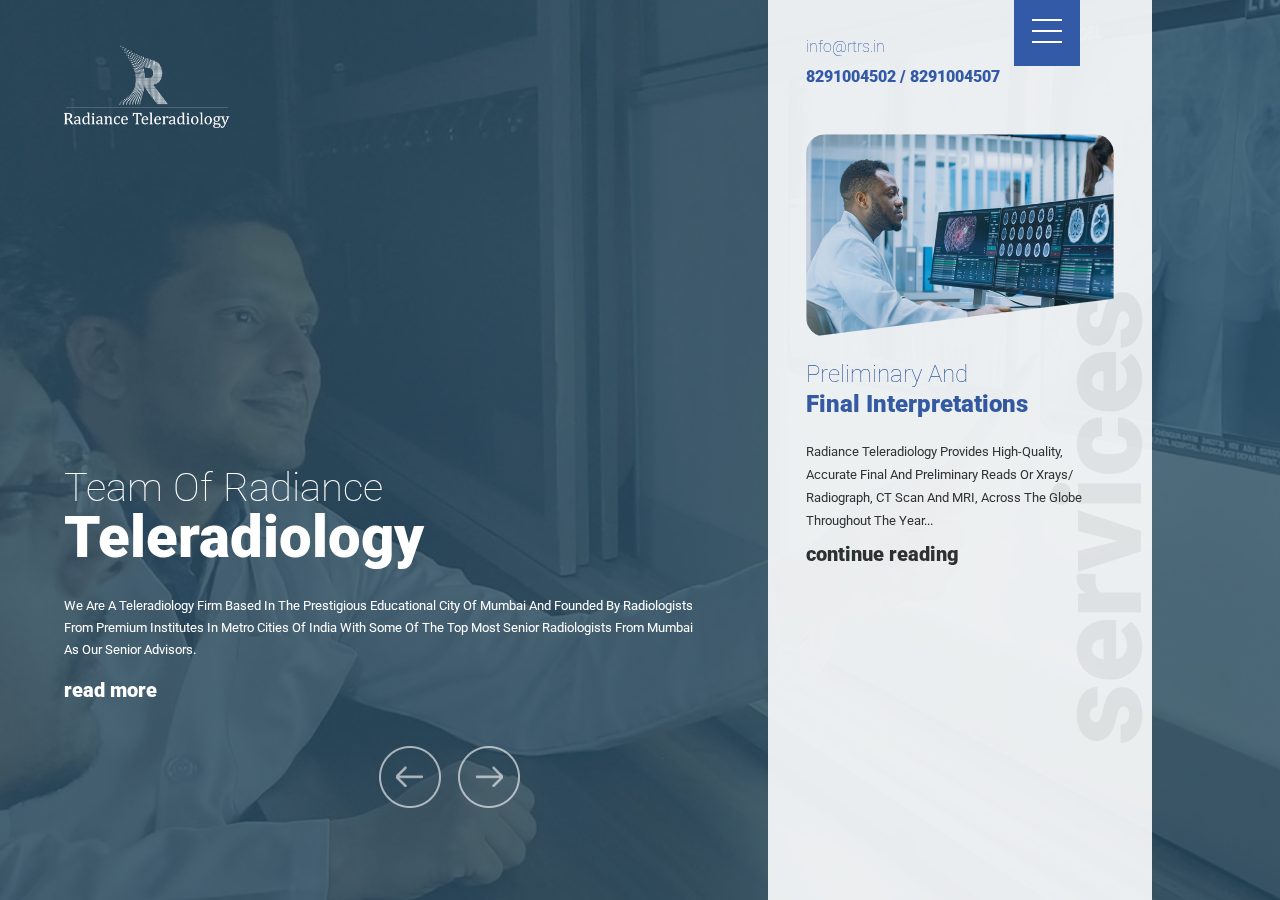
<file: index.html>
﻿<!DOCTYPE html PUBLIC "-//W3C//DTD XHTML 1.0 Transitional//EN" "http://www.w3.org/TR/xhtml1/DTD/xhtml1-transitional.dtd">
<html xmlns="http://www.w3.org/1999/xhtml">
<head>
<meta http-equiv="Content-Type" content="text/html; charset=utf-8" />
<meta name="viewport" content="width=device-width, initial-scale=1.0, maximum-scale=1">
<title>RTRS</title>
<link rel="shortcut icon" type="image/png" href="images/favicon.png" />
<link href="css/RTRS.css" rel="stylesheet" type="text/css" />
<link href="css/animate.css" rel="stylesheet" type="text/css" />
	<link href="https://fonts.googleapis.com/css2?family=Roboto:wght@100;300;400;500;700;900&display=swap" rel="stylesheet">
<link rel="stylesheet" href="fonts/font-awesome/css/font-awesome.min.css">
<link href="css/owl.css" rel="stylesheet" type="text/css" />
</head>

<body>
<div class="slider_full2">
	 <div class="header">
 <div class="menu_area">
 <div class="menu_right_left1">
                          <ul>
                          
							  <li class="wow fadeInDown" data-wow-delay="0.5s"><p2>info@rtrs.in</p2></li>
							   <li class="wow fadeInDown" data-wow-delay="0.6s"><p>8291004502 / 8291004507</p></li>
                          </ul>
                          <div class="clear"></div>
                          </div>
 <button class="js-menu menu" type="button">
 <span class="bar"></span>
 </button>

<nav>
	<ul>
         <div class="menu_inner">
           <div class="menu_inner_left">
           
		 <li><a  href="index.html">
   <div class="menu_inner"><h1 class="active">Home</h1></div></a>
         </li>
         <li><a href="about.html">
         <div class="menu_inner"><h1>About us</h1></div></a>
         </li>
                  <li><a href="service.html">
         <div class="menu_inner"><h1>Services</h1></div></a>
         </li>


         <li><a href="contact.html">
         <div class="menu_inner"><h1>Contact</h1></div></a>
         </li>
		 
           </div>
           
         <div class="clear"></div>
         </div>
    </ul>
</nav>

</div></div>

<div class="slider_main">
 <div class="logo1"><img src="images/logo.png" alt=""/></div>

    <div id="slides">  
    <div class="slides-container">
     
       <div class="content_banner "> 
       <img  src="images/slider1.jpg" class="lg_slider"> 
       <img src="images/slider1.jpg" class="sm_slider">  
       <div class="slider_overLay2"></div> 
           <div class="slider_text">
			   <h2 class="slidetext2 ">Team of Radiance</h2>
           <h1 class="slidetext2 ">Teleradiology</h1>
           <p class="slidetext1">We are a teleradiology firm based in the prestigious educational city of Mumbai and founded by radiologists from premium institutes in metro cities of India with some of the top most senior radiologists from Mumbai as our senior advisors.
           </p>
			   <a href="about.html" class="slidetext1" >read more</a>
          
          </div>
          </div>
          
        <div class="content_banner "> 
        <img src="images/slider2.jpg"  class="lg_slider ">
        <img src="images/slider2.jpg" class="sm_slider">
        <div class="slider_overLay2"></div> 
          <div class="slider_text">
			  <h2 class="slidetext2 ">Best Teleradiology </h2>
           <h1 class="slidetext2 ">Services</h1>
           <p class="slidetext1">We are a teleradiology firm based in the prestigious educational city of Mumbai and founded by radiologists from premium institutes in metro cities of India with some of the top most senior radiologists from Mumbai as our senior advisors.
           </p>
			   <a href="about.html" class="slidetext1" >read more</a>
          
          </div>
      </div>
      
      <div class="content_banner ">
      <img src="images/slider3.jpg" class="lg_slider ">
      <img src="images/slider3.jpg" class="sm_slider">
      <div class="slider_overLay2"></div> 
           <div class="slider_text">
			  <h2 class="slidetext2 ">Best Technical </h2>
           <h1 class="slidetext2 ">Support</h1>
           <p class="slidetext1">We are a teleradiology firm based in the prestigious educational city of Mumbai and founded by radiologists from premium institutes in metro cities of India with some of the top most senior radiologists from Mumbai as our senior advisors.
           </p>
			   <a href="about.html" class="slidetext1" >read more</a>
          
          
          </div>
      </div>
      
    <div class="content_banner "> 
    <img src="images/slider4.jpg" class="lg_slider "> 
    <img src="images/slider4.jpg" class="sm_slider">
    <div class="slider_overLay2"></div> 
             <div class="slider_text">
			   <h2 class="slidetext2 ">Radiance Teleradiology </h2>
           <h1 class="slidetext2 ">Team</h1>
           <p class="slidetext1">We are a teleradiology firm based in the prestigious educational city of Mumbai and founded by radiologists from premium institutes in metro cities of India with some of the top most senior radiologists from Mumbai as our senior advisors.
           </p>
			   <a href="about.html" class="slidetext1" >read more</a>
          
          
          </div>
      </div>
       
   
</div>
   
                             
      <nav class="slides-navigation animatable slideInRight"> 
    <a href="#" class="next"><div class="slid-next"></div></a>
    <a href="#" class="prev"><div class="slid-prev"></div></a>
    </nav>   
</div>
        
      <div class="left_black">
		  <div class="slider_slide_Cntnt"><h1>services</h1></div>
		  <div class="slider_slide_main">
			  <div class="owlCarousel" id="slid2">
                               
   			 <div class="item">
             <div class="slider_slide">
		  <div class="slider_slide_image">
	    <img src="images/gallery1.jpg" alt=""/> </div>
		<h1>Preliminary and </h1>
		<h2>Final Interpretations</h2>
		<p>Radiance Teleradiology provides high-quality, accurate final and preliminary reads or xrays/ radiograph, CT scan and MRI, across the globe throughout the year...</p>
		<a href="service.html">continue reading</a>
	    </div>
				
	    </div>
   			 
   			 <div class="item">
				 <div class="slider_slide">
		  <div class="slider_slide_image">
	    <img src="images/gallery2.jpg" alt=""/> </div>
		<h1>Emergency  </h1>
		<h2>Nighthawk Services</h2>
		<p>We provide flexible timings of both day and night coverage.Reporting timings can be customized as per clients needs.For teleradiology critical cases ...</p>
		<a href="service.html">continue reading</a>
	    </div> 
   			 </div>
   			 
   			 <div class="item">
				 <div class="slider_slide">
		  <div class="slider_slide_image">
	    <img src="images/gallery3.jpg" alt=""/> </div>
		<h1>Subspeciality  </h1>
		<h2>Reporting</h2>
		<p>We have radiologists specialized in all radiological subspecialties to handle challenging cases. Subspecialty reports in the fields of Teleradiology - Cardiology ...</p>
		<a href="service.html">continue reading</a>
	    </div>
   			 </div>
   			 
   		
            
                            
                   </div>
			  
	
			  </div>
	</div>                           
                 
                        
</div>


</div>
<!--HEADER AND BANNER-->

         
<!--FOOTER SECTION-->
<script src="js/main_jQuery.js" type="text/javascript"></script> <!--jQuery--> 
<script src="js/slider.js" type="text/javascript" charset="utf-8"></script> 
<script src="js/owl.js" type="text/javascript" charset="utf-8"></script> 
<script  src="js/menu.js"></script> 
<script><!--main slider-->
    $(function() {
      $('#slides').superslides({
        hashchange: false,
        play: 6000
      });

     // $('#slides').on('mouseenter', function() {
//        $(this).superslides('stop');
//        console.log('Stopped')
//      });
//      $('#slides').on('mouseleave', function() {
//        $(this).superslides('start');
//        console.log('Started')
//      });
    });
  </script> <!--main slider-->
  
<script>

    $('#slid2').owlCarousel({
    loop:true,
    margin:20,
    nav:false,
	autoplay:true,
    responsive:{
        0:{
            items:1,
			  margin:0
        },
		400:{
            items:1
        },
        600:{
            items:1
        },
        1000:{
            items:1
        }
    }
})


</script> 

 

</body>
</html>
</file>
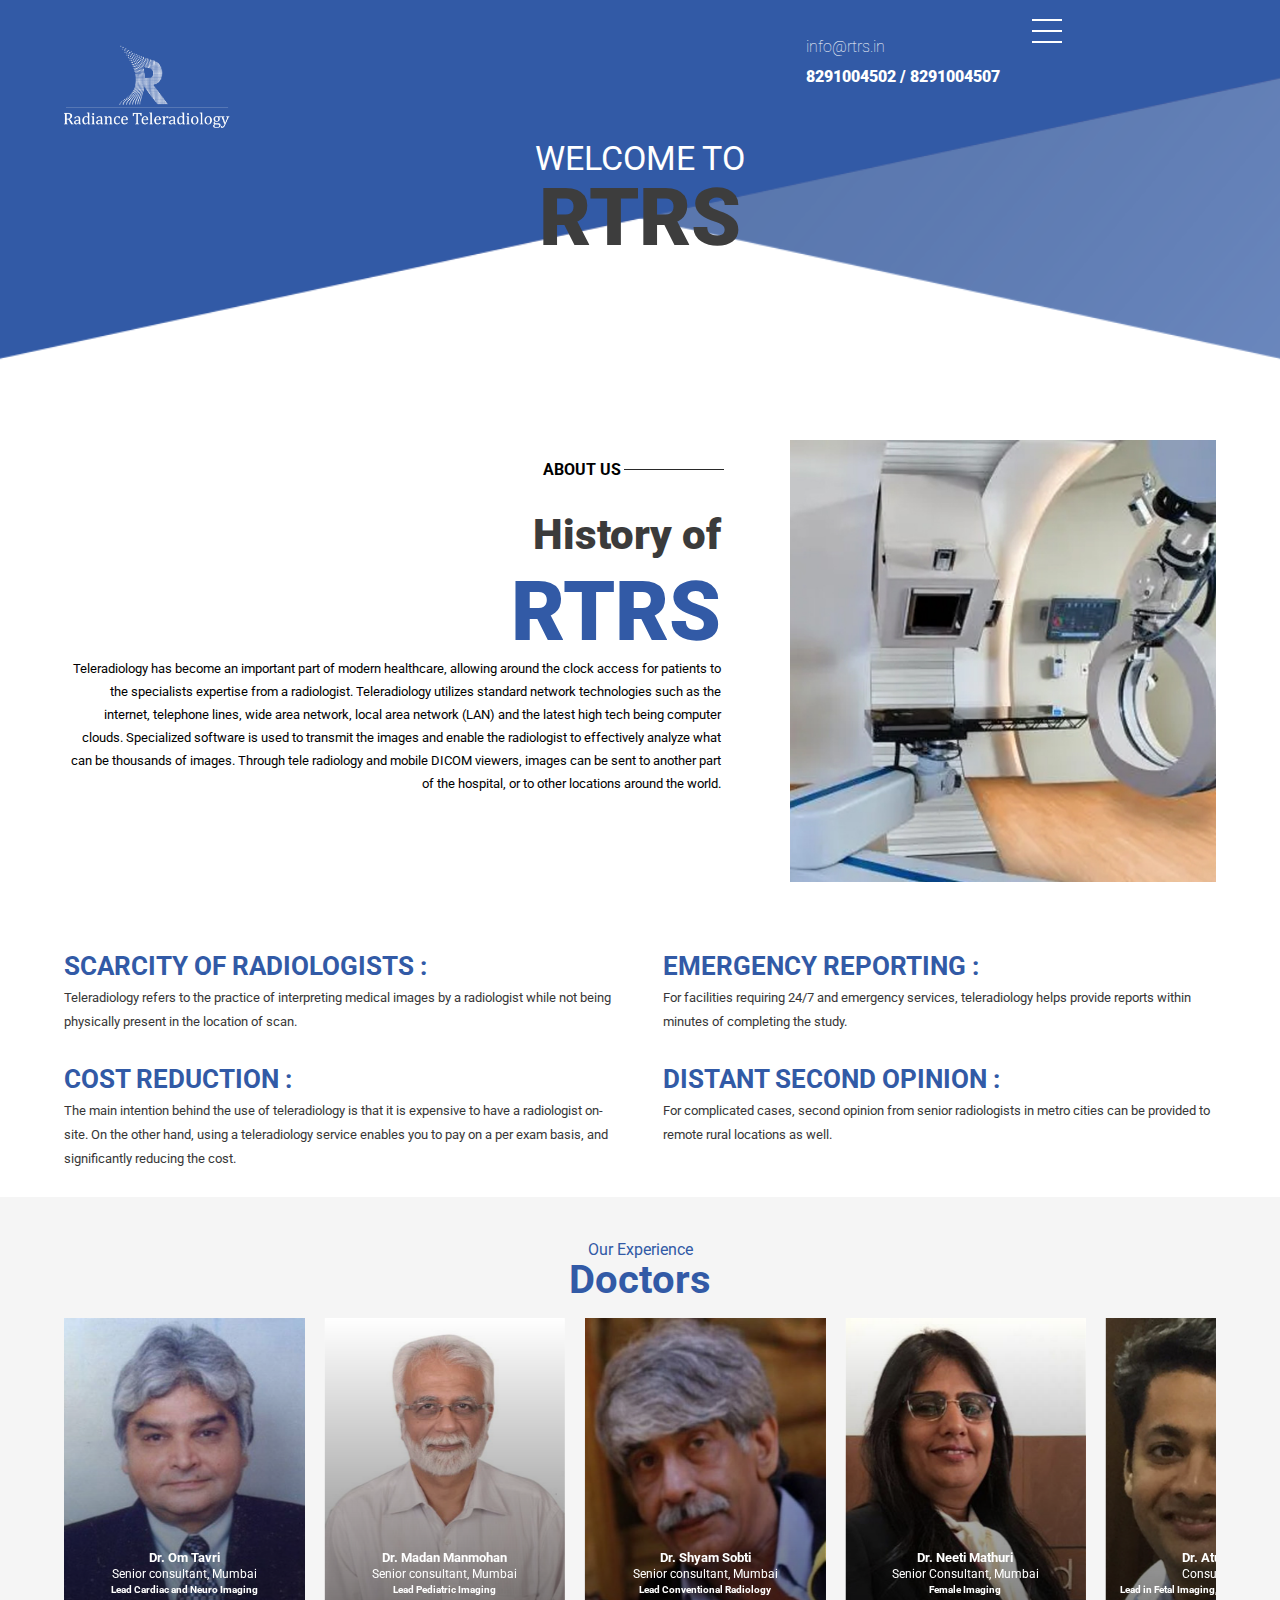
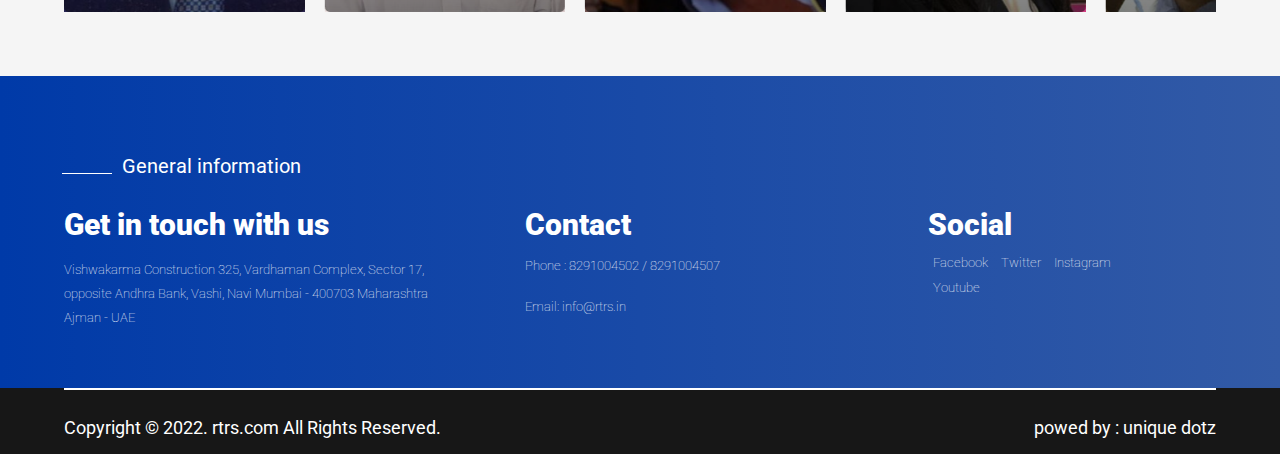
<file: about.html>
﻿<!DOCTYPE html PUBLIC "-//W3C//DTD XHTML 1.0 Transitional//EN" "http://www.w3.org/TR/xhtml1/DTD/xhtml1-transitional.dtd">
<html xmlns="http://www.w3.org/1999/xhtml">
<head>
<meta http-equiv="Content-Type" content="text/html; charset=utf-8" />
<meta name="viewport" content="width=device-width, initial-scale=1.0, maximum-scale=1">
<title>RTRS</title>
<link rel="shortcut icon" type="image/png" href="images/favicon.png" />
<link href="css/RTRS.css" rel="stylesheet" type="text/css" />
<link href="css/animate.css" rel="stylesheet" type="text/css" />
	<link href="https://fonts.googleapis.com/css2?family=Roboto:wght@100;300;400;500;700;900&display=swap" rel="stylesheet">
<link rel="stylesheet" href="fonts/font-awesome/css/font-awesome.min.css">
<link href="css/owl.css" rel="stylesheet" type="text/css" />
</head>

<body>



<div class="header">

 <div class="menu_area">
 <div class="menu_right_left1">
                          <ul>
                          
							  <li class="wow fadeInDown" data-wow-delay="0.5s"><p2><span>info@rtrs.in</span></p2></li>
							   <li class="wow fadeInDown" data-wow-delay="0.6s"><p><span>8291004502 / 8291004507</span></p></li>
                          </ul>
                          <div class="clear"></div>
                          </div>
 <button class="js-menu menu" type="button">
 <span class="bar"></span>
 </button>

<nav>
	<ul>
         <div class="menu_inner">
           <div class="menu_inner_left">
           
		 <li><a  href="index.html">
   <div class="menu_inner"><h1 class="active">Home</h1></div></a>
         </li>
         <li><a href="about.html">
         <div class="menu_inner"><h1>About us</h1></div></a>
         </li>
                  <li><a href="service.html">
         <div class="menu_inner"><h1>Services</h1></div></a>
         </li>


         <li><a href="contact.html">
         <div class="menu_inner"><h1>Contact</h1></div></a>
         </li>
		 
           </div>
           
         <div class="clear"></div>
         </div>
    </ul>
</nav>

</div></div>


	<div class="logo1"><img src="images/logo.png" alt=""/></div>
<div class="about_banner">
	 
              
              <div class="about_banner_cntnt"><h1 class="wow fadeInDown" data-wow-delay="0.4s">Welcome to <br /><span> RTRS</span></h1></div>
              <div class="banner_blue"></div>
            </div>

                <div class="about">
                  <div class="about_inner">
                     <div class="about_inner_left">
                     <h3  class="wow fadeInDown" data-wow-delay="0.4s">ABOUT US</h3>
                     <h1 class="wow fadeInDown" data-wow-delay="0.5s">History of<br /><span> RTRS </span></h1>
                     <p  class="wow fadeInDown" data-wow-delay="0.4s">Teleradiology has become an important part of modern healthcare, allowing around the clock access for patients to the specialists expertise from a radiologist. Teleradiology utilizes standard network technologies such as the internet, telephone lines, wide area network, local area network (LAN) and the latest high tech being computer clouds. Specialized software is used to transmit the images and enable the radiologist to effectively analyze what can be thousands of images. Through tele radiology and mobile DICOM viewers, images can be sent to another part of the hospital, or to other locations around the world. 
</p>
                     </div>
                     <div class="about_inner_right">
                      <div class="about_inner_right_img wow fadeInUp"><img src="images/about.jpg" /></div>
                      </div>
					  <div class="clear"></div>
                    </div>
                  
                 <div class="about_inner_inn">
					 <div class="about_inner_inn_left">
					 <h1>SCARCITY OF RADIOLOGISTS :</h1>
					  <p>Teleradiology refers to the practice of interpreting medical images by a radiologist while not being physically present in the location of scan.</p>
					 </div>
					<div class="about_inner_inn_right">
					 <h1>EMERGENCY REPORTING :</h1>
						<p>For facilities requiring 24/7 and emergency services, teleradiology helps provide reports within minutes of completing the study.</p>
					 </div>
					<div class="clear"></div>
					</div>
					<div class="about_inner_inn">
					 <div class="about_inner_inn_left">
					 <h1>COST REDUCTION :</h1>
					  <p>The main intention behind the use of teleradiology is that it is expensive to have a radiologist on-site. On the other hand, using a teleradiology service enables you to pay on a per exam basis, and significantly reducing the cost.</p>
					 </div>
					<div class="about_inner_inn_right">
					 <h1>DISTANT SECOND OPINION :</h1>
						<p>For complicated cases, second opinion from senior radiologists in metro cities can be provided to remote rural locations as well.</p>
					 </div>
					<div class="clear"></div>
					</div>
            
                 
                 
                 <div class="about_service">
                   <div class="about_service_inner">
                   <div class="about_service_inner_top"><h1 class="wow fadeInDown" data-wow-delay="0.5s">Our Experience<br /><span> Doctors</span></h1></div>
                   <div class="about_service_inner_down">
                     <div class="products_slider">
                            <div class="products_slider_inner">
                            
                   <div class="facilities_index_owl">
			      <div class="owlCarousel" id="slide5">
                               
   			 <div class="item wow fadeInLeft">
             
				 <div class="facilities_index_owl_img_listing">
                 <div class="item_overlay"></div>
                 <div class="item_overlay_cntnt"><h1>Dr. Om Tavri<br /><span> Senior consultant, Mumbai</span></h1><p>Lead Cardiac and Neuro Imaging</p></div>
	 	         <img src="images/TEAM/1.jpg" alt="RTRS" /> </div>  	
   			 </div>
					  <div class="item wow fadeInLeft">
             
				 <div class="facilities_index_owl_img_listing">
                 <div class="item_overlay"></div>
                 <div class="item_overlay_cntnt"><h1>Dr. Madan Manmohan<br /><span> Senior consultant, Mumbai</span></h1><p>Lead Pediatric Imaging</p></div>
	 	         <img src="images/TEAM/2.jpg" alt="RTRS" /> </div>  	
   			 </div>
					  
					  <div class="item wow fadeInLeft">
             
				 <div class="facilities_index_owl_img_listing">
                 <div class="item_overlay"></div>
                 <div class="item_overlay_cntnt"><h1>Dr. Shyam Sobti<br /><span> Senior consultant, Mumbai</span></h1><p>Lead Conventional Radiology</p></div>
	 	         <img src="images/TEAM/3.jpg" alt="RTRS" /> </div>  	
   			 </div>
					  
					  <div class="item wow fadeInLeft">
             
				 <div class="facilities_index_owl_img_listing">
                 <div class="item_overlay"></div>
                 <div class="item_overlay_cntnt"><h1>Dr. Neeti Mathuri<br /><span> Senior Consultant, Mumbai</span></h1><p>Female Imaging</p></div>
	 	         <img src="images/TEAM/4.jpg" alt="RTRS" /> </div>  	
   			 </div>
					  
					  <div class="item wow fadeInLeft">
             
				 <div class="facilities_index_owl_img_listing">
                 <div class="item_overlay"></div>
                 <div class="item_overlay_cntnt"><h1>Dr. Atul Sawant<br /><span> Consultant, UAE</span></h1><p>Lead in Fetal Imaging, Neuro and Body Imaging</p></div>
	 	         <img src="images/TEAM/5.jpg" alt="RTRS" /> </div>  	
   			 </div>
					  
					  <div class="item wow fadeInLeft">
             
				 <div class="facilities_index_owl_img_listing">
                 <div class="item_overlay"></div>
                 <div class="item_overlay_cntnt"><h1>Dr. Thahir<br /><span> Consultant, Mumbai</span></h1><p>Body Imaging</p></div>
	 	         <img src="images/TEAM/6.jpg" alt="RTRS" /> </div>  	
   			 </div>
					  
					  <div class="item wow fadeInLeft">
             
				 <div class="facilities_index_owl_img_listing">
                 <div class="item_overlay"></div>
                 <div class="item_overlay_cntnt"><h1>Dr. Pratik Patil<br /><span> Consultant, Mumbai</span></h1><p>MSK and Neuro Imaging</p></div>
	 	         <img src="images/TEAM/7.jpg" alt="RTRS" /> </div>  	
   			 </div>
					  
					  <div class="item wow fadeInLeft">
             
				 <div class="facilities_index_owl_img_listing">
                 <div class="item_overlay"></div>
                 <div class="item_overlay_cntnt"><h1>Dr Nilesh Ingale<br /><span> Consultant, Mumbai</span></h1><p>Chest, Cardia and Body Imaging</p></div>
	 	         <img src="images/TEAM/8.jpg" alt="RTRS" /> </div>  	
   			 </div>
					  
					  <div class="item wow fadeInLeft">
             
				 <div class="facilities_index_owl_img_listing">
                 <div class="item_overlay"></div>
                 <div class="item_overlay_cntnt"><h1>Dr. Sanjay Pasoria<br /><span> Consultant, Mumbai</span></h1><p>Body and Neuro Imaging</p></div>
	 	         <img src="images/TEAM/9.jpg" alt="RTRS" /> </div>  	
   			 </div>
					  
					  <div class="item wow fadeInLeft">
             
				 <div class="facilities_index_owl_img_listing">
                 <div class="item_overlay"></div>
                 <div class="item_overlay_cntnt"><h1>Dr. Arnab Marik<br /><span> Consultant, Mumbai</span></h1><p>MSK Imaging</p></div>
	 	         <img src="images/TEAM/10.jpg" alt="RTRS" /> </div>  	
   			 </div>
					  
					  <div class="item wow fadeInLeft">
             
				 <div class="facilities_index_owl_img_listing">
                 <div class="item_overlay"></div>
                 <div class="item_overlay_cntnt"><h1>Dr. Prerna Chhaparia<br /><span> Consultant, Surat</span></h1><p>Neuro and MSK Imaging</p></div>
	 	         <img src="images/TEAM/11.jpg" alt="RTRS" /> </div>  	
   			 </div>
					  
					  <div class="item wow fadeInLeft">
             
				 <div class="facilities_index_owl_img_listing">
                 <div class="item_overlay"></div>
                 <div class="item_overlay_cntnt"><h1>Dr. Sarfaraz Yusuf Shaikh<br /><span> Consultant, Mumbai</span></h1><p>Body and neuro Imaging</p></div>
	 	         <img src="images/TEAM/12.jpg" alt="RTRS" /> </div>  	
   			 </div>
					  
					  
					  
					  <div class="item wow fadeInLeft">
             
				 <div class="facilities_index_owl_img_listing">
                 <div class="item_overlay"></div>
                 <div class="item_overlay_cntnt"><h1>Dr. Sanket Kotnis<br /><span> Consultant, Bengaluru</span></h1><p>Body Imaging</p></div>
	 	         <img src="images/TEAM/13.jpg" alt="RTRS" /> </div>  	
   			 </div>
					  
					  <div class="item wow fadeInLeft">
             
				 <div class="facilities_index_owl_img_listing">
                 <div class="item_overlay"></div>
                 <div class="item_overlay_cntnt"><h1>Dr. Rachana Taradeja<br /><span>Consultant, Mumbai</span></h1><p>Female Imaging</p></div>
	 	         <img src="images/TEAM/14.jpg" alt="RTRS" /> </div>  	
   			 </div>
					  
					  <div class="item wow fadeInLeft">
             
				 <div class="facilities_index_owl_img_listing">
                 <div class="item_overlay"></div>
                 <div class="item_overlay_cntnt"><h1>Dr. Chitrangada Singh<br /><span>Consultant, Mumbai</span></h1><p>Lead Breast Imaging</p></div>
	 	         <img src="images/TEAM/15.jpg" alt="RTRS" /> </div>  	
   			 </div>
					  
					  <div class="item wow fadeInLeft">
             
				 <div class="facilities_index_owl_img_listing">
                 <div class="item_overlay"></div>
                 <div class="item_overlay_cntnt"><h1>Dr. Jeevitesh Khoda<br /><span> Consultant, Kolkata</span></h1><p>Onco Imaging</p></div>
	 	         <img src="images/TEAM/16.jpg" alt="RTRS" /> </div>  	
   			 </div>
					  
					 
					  
					  <div class="item wow fadeInLeft">
             
				 <div class="facilities_index_owl_img_listing">
                 <div class="item_overlay"></div>
                 <div class="item_overlay_cntnt"><h1>Dr. Rohan Sawant<br /><span> Consultant, Mumbai</span></h1><p>Body Imaging</p></div>
	 	         <img src="images/TEAM/17.jpg" alt="RTRS" /> </div>  	
   			 </div>
					  
					  <div class="item wow fadeInLeft">
             
				 <div class="facilities_index_owl_img_listing">
                 <div class="item_overlay"></div>
                 <div class="item_overlay_cntnt"><h1>Dr. Mandar Chaudhari<br /><span>Consultant, Mumbai</span></h1><p>Neuro and Body Imaging</p></div>
	 	         <img src="images/TEAM/18.jpg" alt="RTRS" /> </div>  	
   			 </div>
					  
					  <div class="item wow fadeInLeft">
             
				 <div class="facilities_index_owl_img_listing">
                 <div class="item_overlay"></div>
                 <div class="item_overlay_cntnt"><h1>Dr. Ishan Pranay<br /><span> Consultant, Mumbai</span></h1><p>Body and Neuro Imaging</p></div>
	 	         <img src="images/TEAM/19.jpg" alt="RTRS" /> </div>  	
   			 </div>
					  
					  <div class="item wow fadeInLeft">
             
				 <div class="facilities_index_owl_img_listing">
                 <div class="item_overlay"></div>
                 <div class="item_overlay_cntnt"><h1>Dr. Shwetang Soanki<br /><span>Consultant, Ahmedabad</span></h1><p>Neuro and Body Imaging</p></div>
	 	         <img src="images/TEAM/20.jpg" alt="RTRS" /> </div>  	
   			 </div>
					  
					  <div class="item wow fadeInLeft">
             
				 <div class="facilities_index_owl_img_listing">
                 <div class="item_overlay"></div>
                 <div class="item_overlay_cntnt"><h1>Dr. Pratik Nitin Kokhani<br /><span>Consultant, Ahmedabad</span></h1><p>Neuro and Body Imaging</p></div>
	 	         <img src="images/TEAM/21.jpg" alt="RTRS" /> </div>  	
   			 </div>
					  
					  <div class="item wow fadeInLeft">
             
				 <div class="facilities_index_owl_img_listing">
                 <div class="item_overlay"></div>
                 <div class="item_overlay_cntnt"><h1>Dr. Lekha Sachdev<br /><span> Consultant, Delhi</span></h1><p>Chest and Cardiac Imaging</p></div>
	 	         <img src="images/TEAM/22.jpg" alt="RTRS" /> </div>  	
   			 </div>
					  
					  <div class="item wow fadeInLeft">
             
				 <div class="facilities_index_owl_img_listing">
                 <div class="item_overlay"></div>
                 <div class="item_overlay_cntnt"><h1>Dr. Zeny Vyas<br /><span> Consultant, Mumbai</span></h1><p>Neuro and Body Imaging</p></div>
	 	         <img src="images/TEAM/23.jpg" alt="RTRS" /> </div>  	
   			 </div>
					  
					  					  <div class="item wow fadeInLeft">
             
				 <div class="facilities_index_owl_img_listing">
                 <div class="item_overlay"></div>
                 <div class="item_overlay_cntnt"><h1>Dr. Abhishek Das<br /><span>Consultant, Mumbai</span></h1><p>Neuro and Body Imaging</p></div>
	 	         <img src="images/TEAM/24.jpg" alt="RTRS" /> </div>  	
   			 </div>
					  					  <div class="item wow fadeInLeft">
             
				 <div class="facilities_index_owl_img_listing">
                 <div class="item_overlay"></div>
                 <div class="item_overlay_cntnt"><h1>Dr. Nivedita Radder<br /><span> Consultant, Bahamas</span></h1><p>Neck and Head Imaging</p></div>
	 	         <img src="images/TEAM/25.jpg" alt="RTRS" /> </div>  	
   			 </div>
					  
   			
					  
					  
	
                            
                   </div>
                   </div>        
                   </div>                  
                   </div>
                   
                   </div>
                   
                   </div>
                 </div>
	
	</div>
	
	<div class="footer">
        <div class="footer_inner">
         
          <div class="footer_inner_down">
          <div class="footer_inner_top"><h1 class="wow fadeInDown" data-wow-delay="0.4s">General information</h1></div>
              <div class="footer_inner_down_left1">
                 <h1 class="wow fadeInDown" data-wow-delay="0.4s">Get in touch with us</h1>
                 <p class="wow fadeInDown" data-wow-delay="0.5s">Vishwakarma Construction 325, Vardhaman Complex, Sector 17, opposite Andhra Bank, Vashi, Navi Mumbai - 400703 Maharashtra
Ajman - UAE </p>
              </div>
              <div class="footer_inner_down_left2">
               <h1 class="wow fadeInDown" data-wow-delay="0.4s">Contact</h1>
                <p class="wow fadeInDown" data-wow-delay="0.5s"> Phone : 8291004502 / 8291004507
				  
				  </p>
				   <p class="wow fadeInDown" data-wow-delay="0.5s">Email: info@rtrs.in</p>
              </div>
              <div class="footer_inner_down_left3">
                <h1 class="wow fadeInDown" data-wow-delay="0.4s">Social</h1>
				  <p><a href="#">Facebook</a> <a href="#">Twitter</a> <a href="#">Instagram</a> <a href="#">Youtube</a></p>
                 <div class="clear"></div>      
				  
				  
				  
              </div>
          <div class="clear"></div>
          </div>
        </div>
        
        <div class="signature_main">
                     <div class="signature">
                   <div class="signature_left">
                   <p >Copyright © 2022. rtrs.com All Rights Reserved.</p>
                   </div>
                   <div class="signature_right">
                 <p> powed by : <a href="http://uniquedotz.com/"> <span>unique dotz</span></a></p>
                   </div>
                   <div class="clear"></div>
                   </div>
 
</div>
     </div>
					
<!--FOOTER SECTION-->
<script src="js/main_jQuery.js" type="text/javascript"></script> <!--jQuery--> 
<script src="js/slider.js" type="text/javascript" charset="utf-8"></script> 
<script src="js/owl.js" type="text/javascript" charset="utf-8"></script> 
<script  src="js/menu.js"></script> 
<script><!--main slider-->
    $(function() {
      $('#slides').superslides({
        hashchange: false,
        play: 6000
      });

     // $('#slides').on('mouseenter', function() {
//        $(this).superslides('stop');
//        console.log('Stopped')
//      });
//      $('#slides').on('mouseleave', function() {
//        $(this).superslides('start');
//        console.log('Started')
//      });
    });
  </script> <!--main slider-->
  <script type="text/javascript" charset="utf-8">
if (document.documentElement.clientWidth > 980) {
$(function() { var logo = $(".header"); $(window).scroll(function() {
var scroll = $(window).scrollTop();

    if (scroll >= 400) {
      if(!logo.hasClass("Header_fixed")) {
        logo.hide();
        logo.removeClass('header').addClass("Header_fixed").fadeIn(0);
      }
    } else {
      if(!logo.hasClass("header")) {
        logo.hide();
        logo.removeClass("Header_fixed").addClass('header').fadeIn(0);
      }
    }

});
});	
}
</script> 
<script>

    $('#slide5').owlCarousel({
    loop:true,
    margin:20,
    nav:false,
	autoplay:true,
    responsive:{
        0:{
            items:1,
			  margin:0
        },
		400:{
            items:1
        },
        600:{
            items:2
        },
        1000:{
            items:4.5
        }
    }
})


</script> 



</body>
</html>
</file>
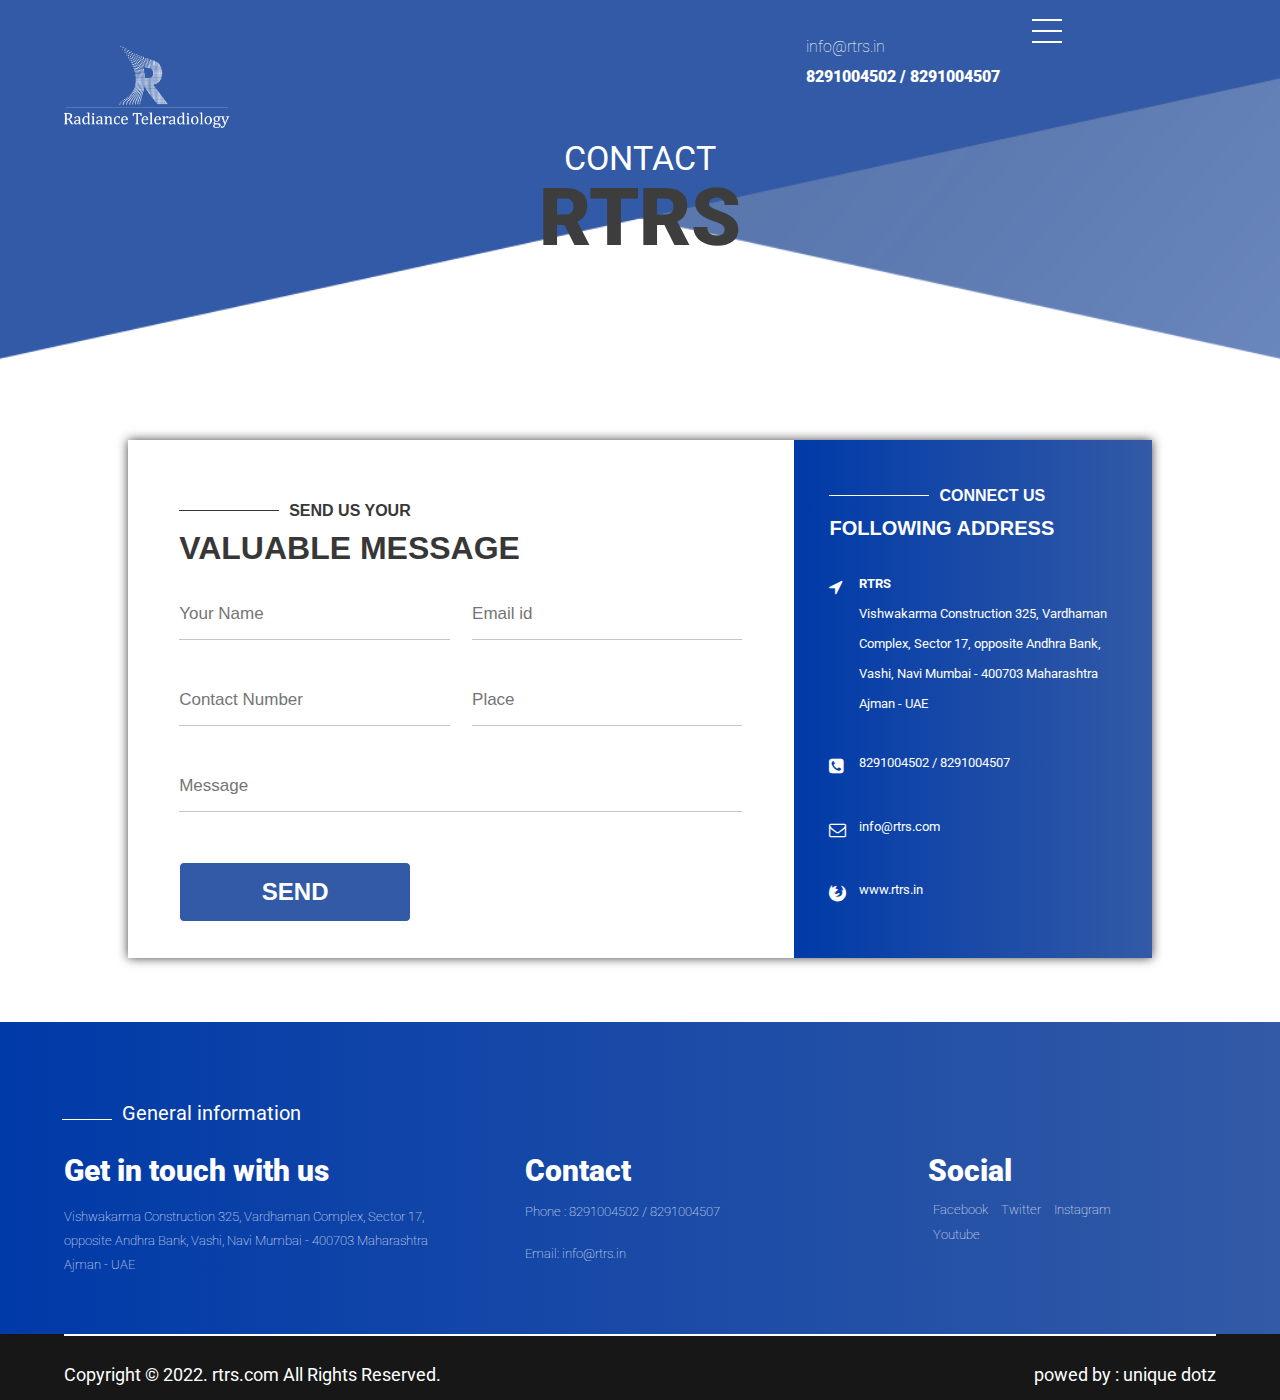
<file: contact.html>
﻿<!DOCTYPE html PUBLIC "-//W3C//DTD XHTML 1.0 Transitional//EN" "http://www.w3.org/TR/xhtml1/DTD/xhtml1-transitional.dtd">
<html xmlns="http://www.w3.org/1999/xhtml">
<head>
<meta http-equiv="Content-Type" content="text/html; charset=utf-8" />
<meta name="viewport" content="width=device-width, initial-scale=1.0, maximum-scale=1">
<title>RTRS</title>
<link rel="shortcut icon" type="image/png" href="images/favicon.png" />
<link href="css/RTRS.css" rel="stylesheet" type="text/css" />
<link href="css/animate.css" rel="stylesheet" type="text/css" />
	<link href="https://fonts.googleapis.com/css2?family=Roboto:wght@100;300;400;500;700;900&display=swap" rel="stylesheet">
<link rel="stylesheet" href="fonts/font-awesome/css/font-awesome.min.css">
<link href="css/owl.css" rel="stylesheet" type="text/css" />
</head>

<body>



<div class="header">

 <div class="menu_area">
 <div class="menu_right_left1">
                          <ul>
                          
							  <li class="wow fadeInDown" data-wow-delay="0.5s"><p2><span>info@rtrs.in</span></p2></li>
							   <li class="wow fadeInDown" data-wow-delay="0.6s"><p><span>8291004502 / 8291004507</span></p></li>
                          </ul>
                          <div class="clear"></div>
                          </div>
 <button class="js-menu menu" type="button">
 <span class="bar"></span>
 </button>

<nav>
		<ul>
         <div class="menu_inner">
           <div class="menu_inner_left">
           
		 <li><a  href="index.html">
   <div class="menu_inner"><h1 class="active">Home</h1></div></a>
         </li>
         <li><a href="about.html">
         <div class="menu_inner"><h1>About us</h1></div></a>
         </li>
                  <li><a href="service.html">
         <div class="menu_inner"><h1>Services</h1></div></a>
         </li>


         <li><a href="contact.html">
         <div class="menu_inner"><h1>Contact</h1></div></a>
         </li>
		 
           </div>
           
         <div class="clear"></div>
         </div>
    </ul>
</nav>

</div></div>


	<div class="logo1"><img src="images/logo.png" alt=""/></div>
<div class="about_banner">
	 
              
              <div class="about_banner_cntnt"><h1 class="wow fadeInDown" data-wow-delay="0.4s">contact <br /><span> RTRS</span></h1></div>
              <div class="banner_blue"></div>
            </div>

                <div class="contact_main wow fadeInUp">
             <div class="contact_content_main">
	
	         <div class="contact_left">
		    <h1 class="wow fadeInDown" data-wow-delay="0.4s">send us your </h1>
            <h2>valuable message</h2>

	         <div class="contact_form">
            
  <form action="mailsend.php" method="post">

             <div class="cntct_input_left_right">
              
            <div class="left_input">
             <input name="txtName" type="text" id="ContentPlaceHolder1_txtName" placeholder="Your Name" required />
            <span id="ContentPlaceHolder1_req1" class="spn_Error" style="display:none;">Please enter your Name</span> 
            </div>
                	
            <div class="right_input">
            <input name="txtEmail" type="text" id="ContentPlaceHolder1_Email" placeholder="Email id" required />
            <span id="ContentPlaceHolder1_req2" class="spn_Error" style="display:none;">Please enter your Mail ID</span> 
            </div>
            <div class="clear"></div>
            </div>

            <div class="cntct_input_left_right">
            <div class="left_input">
            <input name="txtContactNo" type="number" id="ContentPlaceHolder1_Contact" placeholder="Contact Number" required />
            <span id="ContentPlaceHolder1_req3" class="spn_Error" style="display:none;">Please enter your Contact Number</span> 
            </div>
            <div class="right_input">
            <input name="txtSubject" type="text" id="ContentPlaceHolder1_Place" placeholder="Place" required />
    	    <span id="ContentPlaceHolder1_req4" class="spn_Error" style="display:none;">Please enter your Place</span> 
            </div>
            <div class="clear"></div>
            </div>

           <div class="cntct_input_left_right">
           <div class="full_width_text_area">
           <input name="txtDescription" type="text" id="ContentPlaceHolder1_Message" placeholder="Message" required />
    	    <span id="ContentPlaceHolder1_req5" class="spn_Error" style="display:none;">Please enter your Place</span> 
           </div>
           <div class="send_btn">
           <button type="submit">
             SEND
          </button>
          </div>
         <div class="clear"></div>
         </div>
            
 </form>
 </div>
		
 </div>
	
	
	   <div class="contact_right">
		<div class="contact_right_content">
		<h1 class="wow fadeInDown" data-wow-delay="0.4s">Connect us </h1>
        <h2>following address</h2>
	
		<div class="contact_right_location">
        <ul>
        <li><span class="typicons-location"><i class="fa fa-location-arrow" aria-hidden="true"></i></span>
			<p class="wow fadeInDown" data-wow-delay="0.4s"><strong class="font_size">RTRS </strong><br>Vishwakarma Construction 325, Vardhaman Complex, Sector 17, opposite Andhra Bank, Vashi, Navi Mumbai - 400703 Maharashtra
Ajman - UAE</p>
        <div class="clear"></div>
        </li>

        <li><span class="typicons-location"><i class="fa fa-phone-square" aria-hidden="true"></i></span>
        <p class="wow fadeInDown" data-wow-delay="0.5s"> 8291004502 / 8291004507</p>
        <div class="clear"></div>
        </li>
            
        <li><span class="typicons-location"><i class="fa fa-envelope-o" aria-hidden="true"></i></span>
        <p class="wow fadeInDown" data-wow-delay="0.6s"> info@rtrs.com</p>
        <div class="clear"></div>
        </li>
            
       <li><span class="typicons-location"><i class="fa fa-firefox wow fadeInDown" aria-hidden="true"></i></span>
       <p class="wow fadeInDown" data-wow-delay="0.7s">www.rtrs.in</p>
       <div class="clear"></div>
       </li>
            
    </ul>
    </div>

 </div>
 </div>
	
 <div class="clear"></div>
 </div>
       
 </div>
	
	<div class="footer">
        <div class="footer_inner">
         
          <div class="footer_inner_down">
          <div class="footer_inner_top"><h1 class="wow fadeInDown" data-wow-delay="0.4s">General information</h1></div>
              <div class="footer_inner_down_left1">
                 <h1 class="wow fadeInDown" data-wow-delay="0.4s">Get in touch with us</h1>
                 <p class="wow fadeInDown" data-wow-delay="0.5s">Vishwakarma Construction 325, Vardhaman Complex, Sector 17, opposite Andhra Bank, Vashi, Navi Mumbai - 400703 Maharashtra
Ajman - UAE </p>
              </div>
              <div class="footer_inner_down_left2">
               <h1 class="wow fadeInDown" data-wow-delay="0.4s">Contact</h1>
                <p class="wow fadeInDown" data-wow-delay="0.5s"> Phone : 8291004502 / 8291004507
				  
				  </p>
				   <p class="wow fadeInDown" data-wow-delay="0.5s">Email: info@rtrs.in</p>
              </div>
              <div class="footer_inner_down_left3">
                <h1 class="wow fadeInDown" data-wow-delay="0.4s">Social</h1>
				  <p><a href="#">Facebook</a> <a href="#">Twitter</a> <a href="#">Instagram</a> <a href="#">Youtube</a></p>
                 <div class="clear"></div>      
				  
				  
				  
              </div>
          <div class="clear"></div>
          </div>
        </div>
        
        <div class="signature_main">
                     <div class="signature">
                   <div class="signature_left">
                   <p >Copyright © 2022. rtrs.com All Rights Reserved.</p>
                   </div>
                   <div class="signature_right">
                 <p> powed by : <a href="http://uniquedotz.com/"> <span>unique dotz</span></a></p>
                   </div>
                   <div class="clear"></div>
                   </div>
 
</div>
     </div>
					
<!--FOOTER SECTION-->
<script src="js/main_jQuery.js" type="text/javascript"></script> <!--jQuery--> 
<script src="js/slider.js" type="text/javascript" charset="utf-8"></script> 
<script src="js/owl.js" type="text/javascript" charset="utf-8"></script> 
<script  src="js/menu.js"></script> 
<script><!--main slider-->
    $(function() {
      $('#slides').superslides({
        hashchange: false,
        play: 6000
      });

     // $('#slides').on('mouseenter', function() {
//        $(this).superslides('stop');
//        console.log('Stopped')
//      });
//      $('#slides').on('mouseleave', function() {
//        $(this).superslides('start');
//        console.log('Started')
//      });
    });
  </script> <!--main slider-->
  <script type="text/javascript" charset="utf-8">
if (document.documentElement.clientWidth > 980) {
$(function() { var logo = $(".header"); $(window).scroll(function() {
var scroll = $(window).scrollTop();

    if (scroll >= 400) {
      if(!logo.hasClass("Header_fixed")) {
        logo.hide();
        logo.removeClass('header').addClass("Header_fixed").fadeIn(0);
      }
    } else {
      if(!logo.hasClass("header")) {
        logo.hide();
        logo.removeClass("Header_fixed").addClass('header').fadeIn(0);
      }
    }

});
});	
}
</script> 
<script>

    $('#slide5').owlCarousel({
    loop:true,
    margin:20,
    nav:false,
	autoplay:true,
    responsive:{
        0:{
            items:1,
			  margin:0
        },
		400:{
            items:2
        },
        600:{
            items:3
        },
        1000:{
            items:4.5
        }
    }
})


</script> 



</body>
</html>
</file>
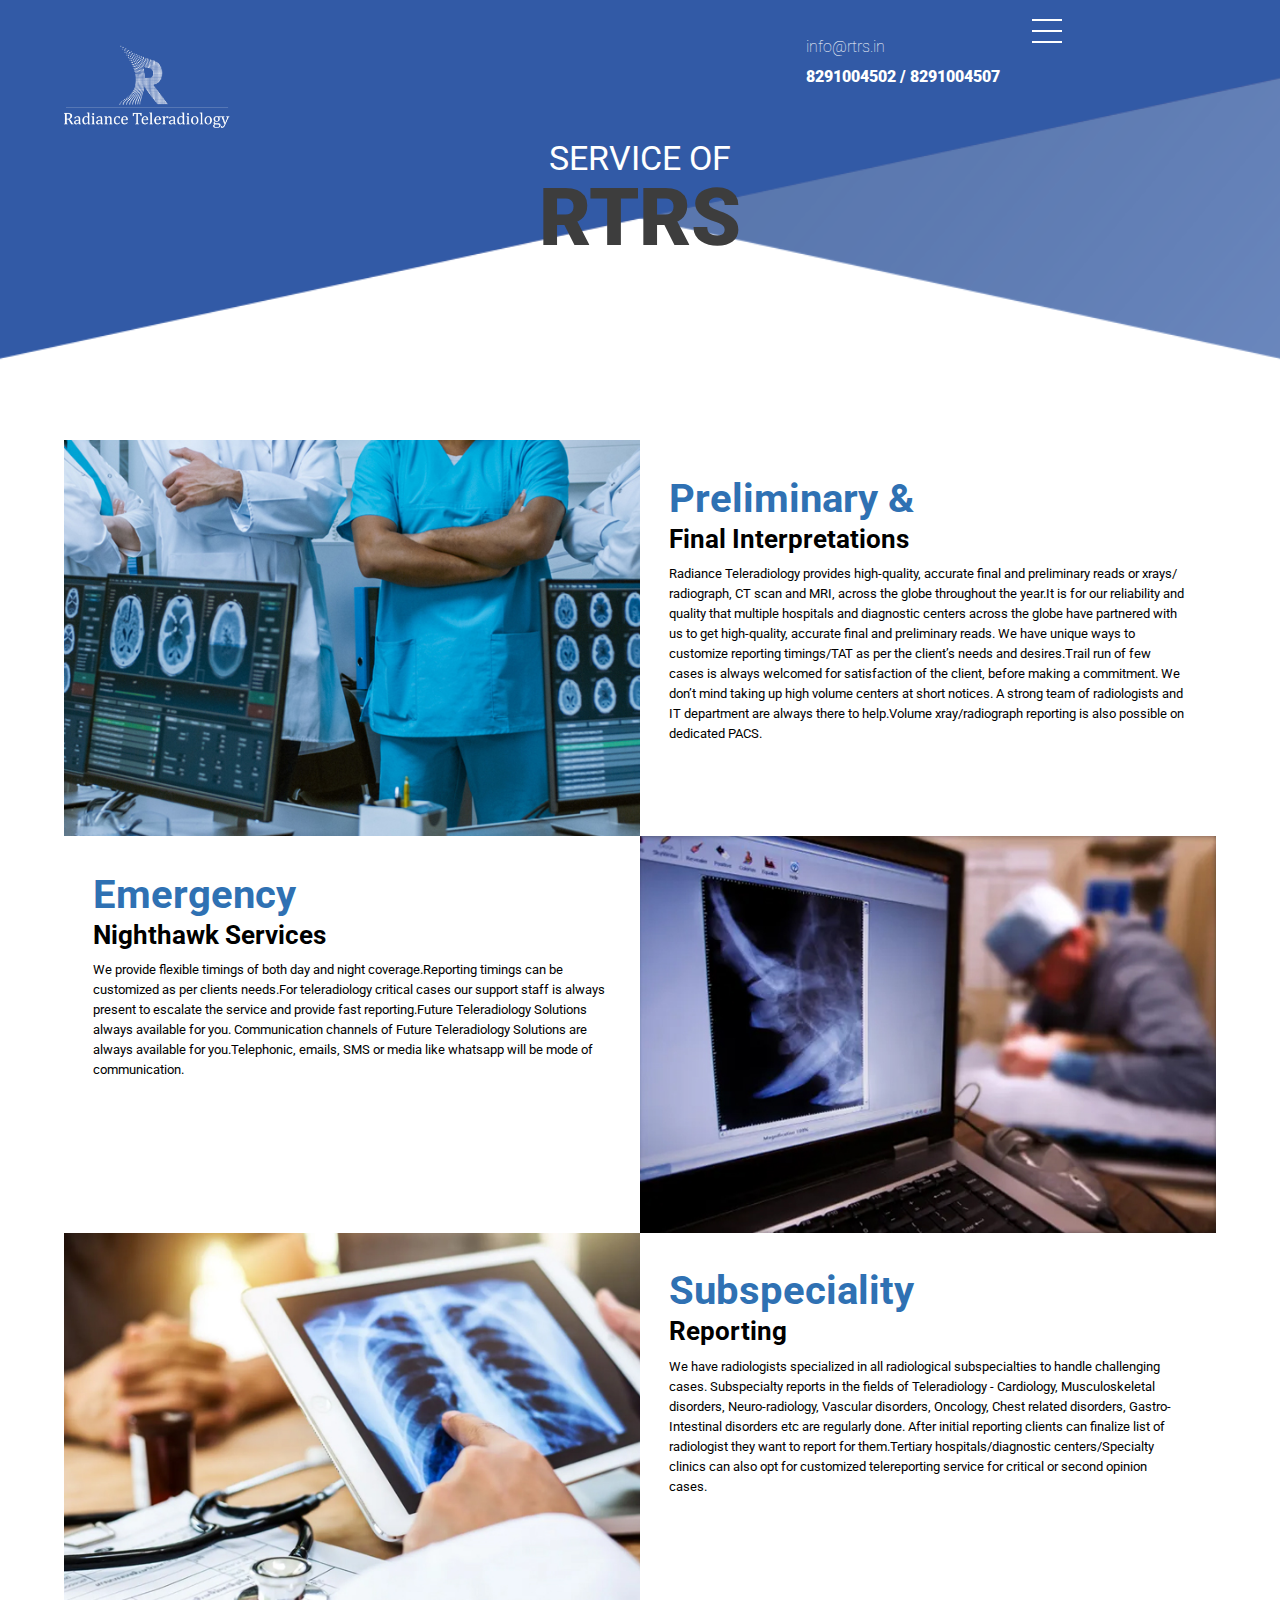
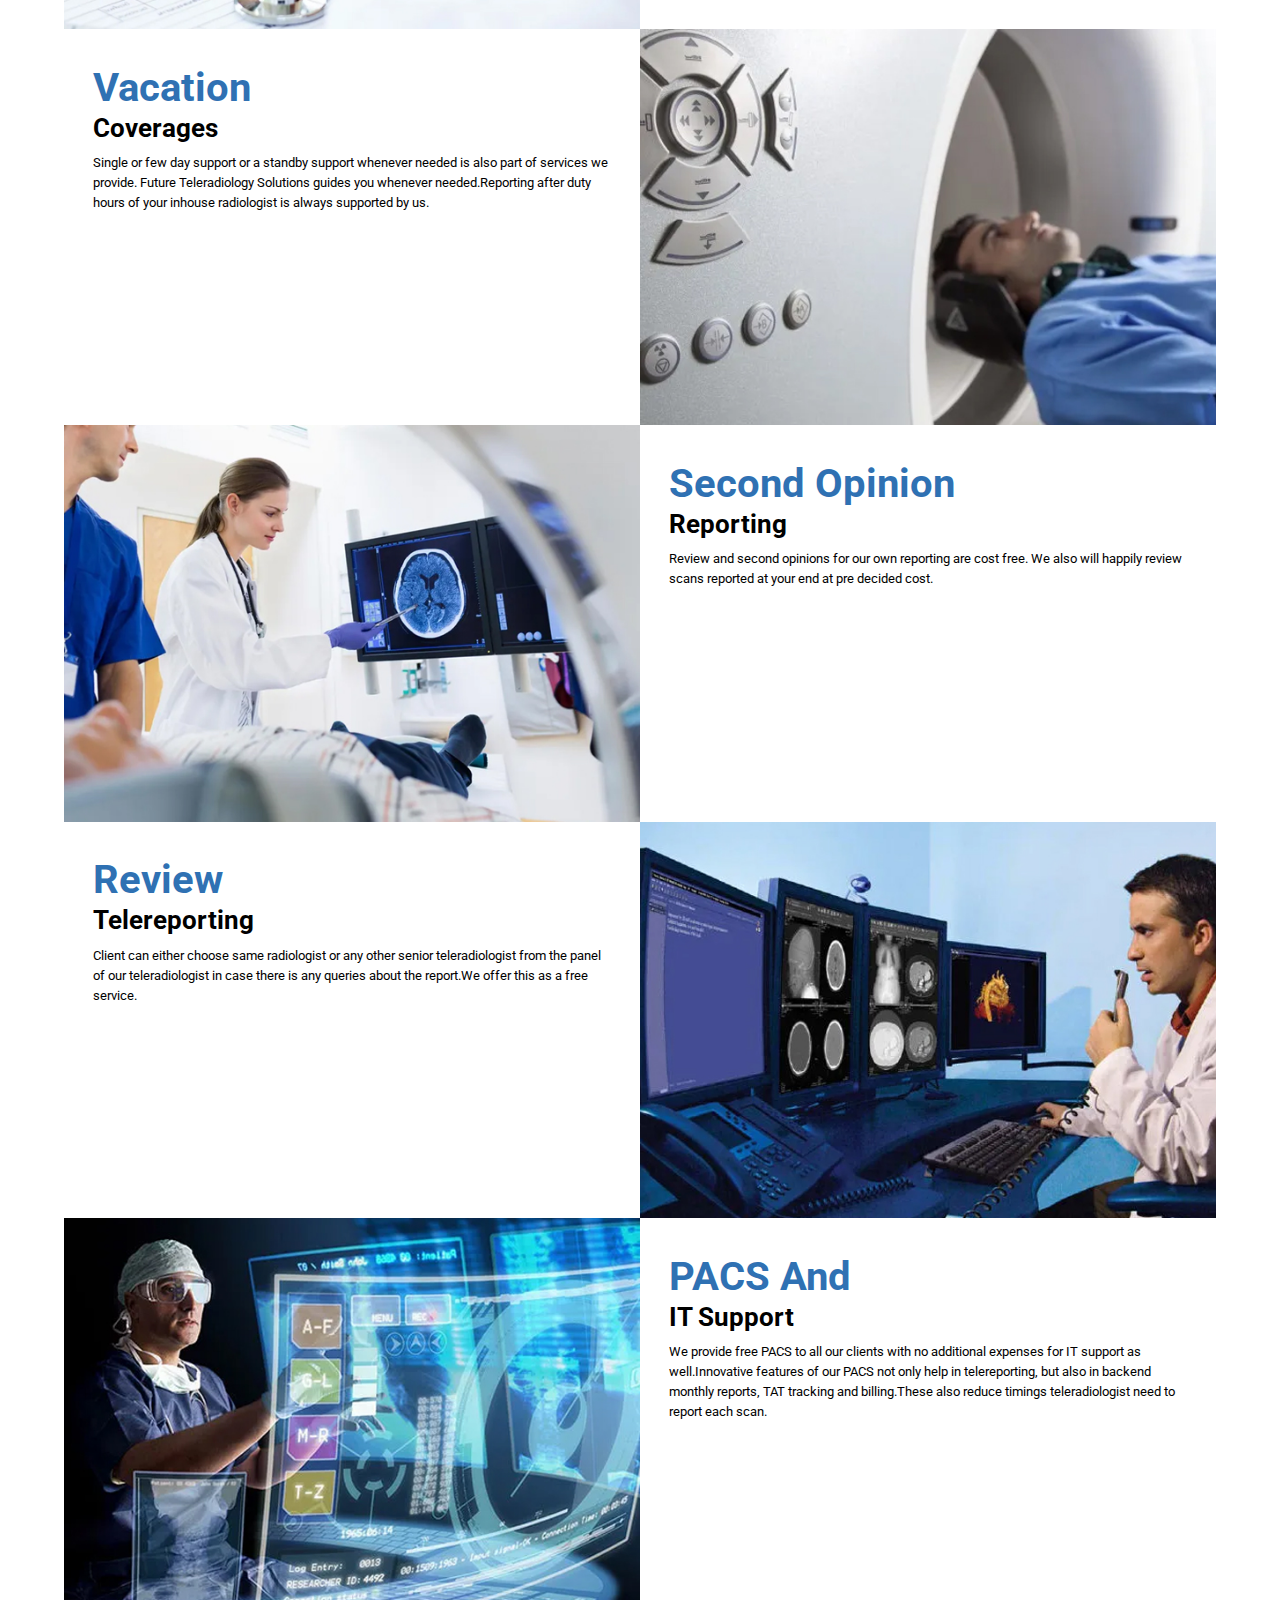
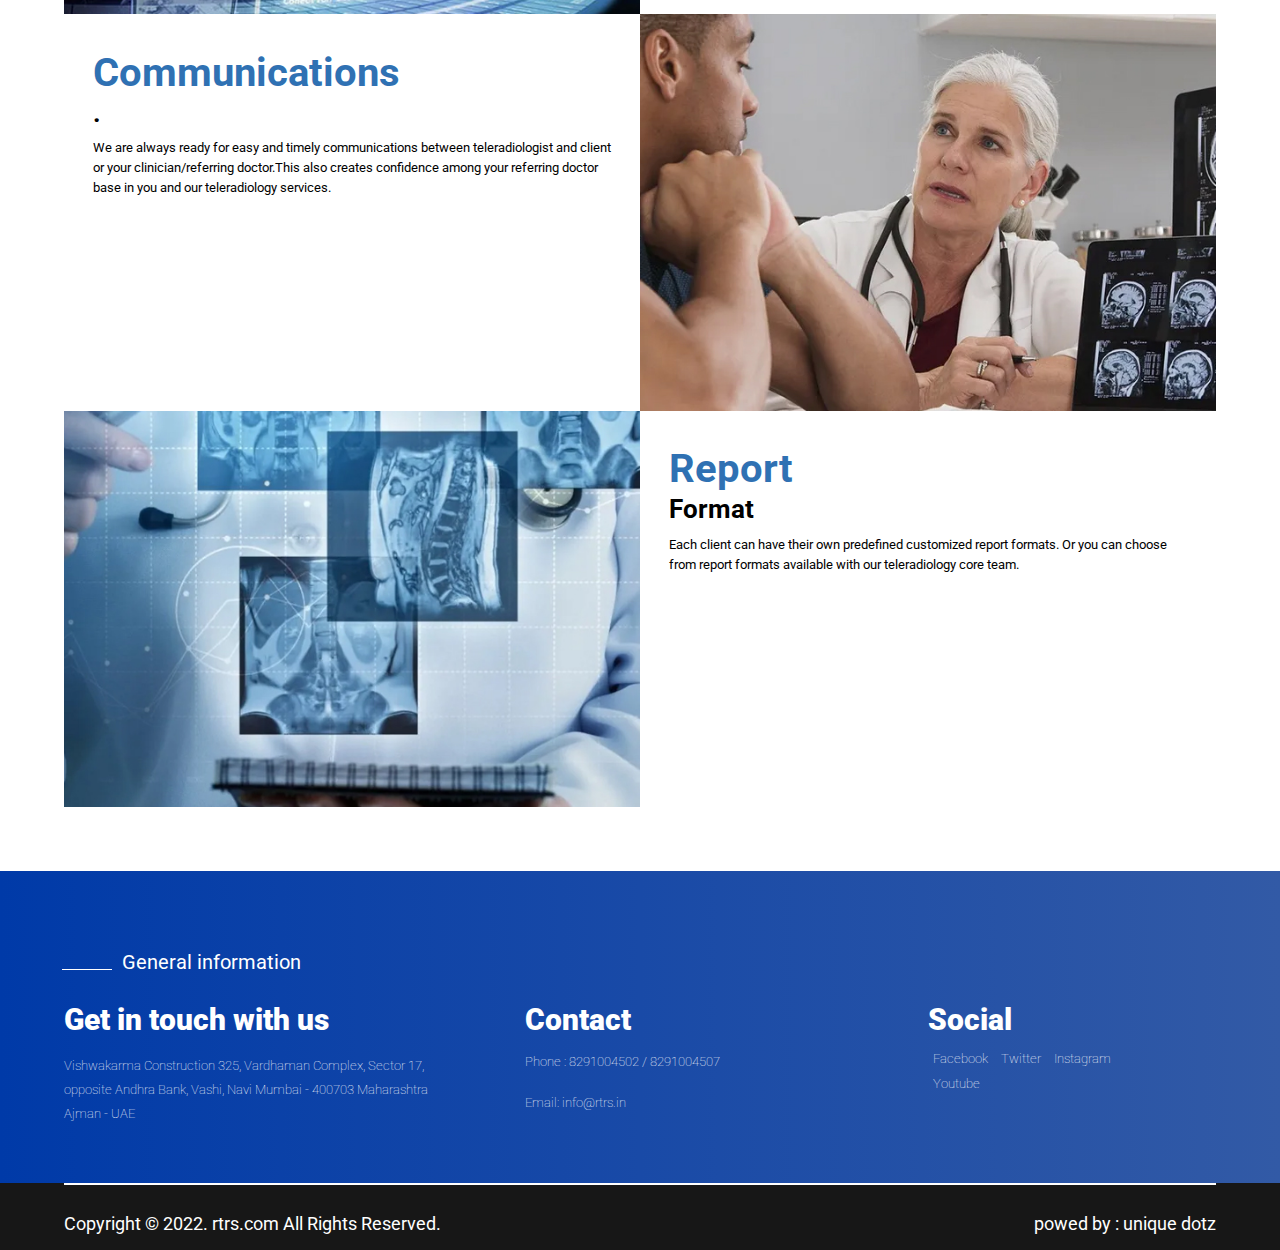
<file: service.html>
﻿<!DOCTYPE html PUBLIC "-//W3C//DTD XHTML 1.0 Transitional//EN" "http://www.w3.org/TR/xhtml1/DTD/xhtml1-transitional.dtd">
<html xmlns="http://www.w3.org/1999/xhtml">
<head>
<meta http-equiv="Content-Type" content="text/html; charset=utf-8" />
<meta name="viewport" content="width=device-width, initial-scale=1.0, maximum-scale=1">
<title>RTRS</title>
<link rel="shortcut icon" type="image/png" href="images/favicon.png" />
<link href="css/RTRS.css" rel="stylesheet" type="text/css" />
<link href="css/animate.css" rel="stylesheet" type="text/css" />
	<link href="https://fonts.googleapis.com/css2?family=Roboto:wght@100;300;400;500;700;900&display=swap" rel="stylesheet">
<link rel="stylesheet" href="fonts/font-awesome/css/font-awesome.min.css">
<link href="css/owl.css" rel="stylesheet" type="text/css" />
</head>

<body>



<div class="header">

 <div class="menu_area">
 <div class="menu_right_left1">
                          <ul>
                          
							  <li class="wow fadeInDown" data-wow-delay="0.5s"><p2><span>info@rtrs.in</span></p2></li>
							   <li class="wow fadeInDown" data-wow-delay="0.6s"><p><span>8291004502 / 8291004507</span></p></li>
                          </ul>
                          <div class="clear"></div>
                          </div>
 <button class="js-menu menu" type="button">
 <span class="bar"></span>
 </button>

<nav>
		<ul>
         <div class="menu_inner">
           <div class="menu_inner_left">
           
		 <li><a  href="index.html">
   <div class="menu_inner"><h1 class="active">Home</h1></div></a>
         </li>
         <li><a href="about.html">
         <div class="menu_inner"><h1>About us</h1></div></a>
         </li>
                  <li><a href="service.html">
         <div class="menu_inner"><h1>Services</h1></div></a>
         </li>


         <li><a href="contact.html">
         <div class="menu_inner"><h1>Contact</h1></div></a>
         </li>
		 
           </div>
           
         <div class="clear"></div>
         </div>
    </ul>
</nav>

</div></div>


	<div class="logo1"><img src="images/logo.png" alt=""/></div>
<div class="about_banner">
	 
              
              <div class="about_banner_cntnt"><h1 class="wow fadeInDown" data-wow-delay="0.4s">Service of <br /><span> RTRS</span></h1></div>
              <div class="banner_blue"></div>
            </div>

                <div class="service_full">
 <div class="service">
 <div class="service_left">
   <img src="images/service/1.jpg" /> </div>
 <div class="service_right">
 <div class="service_text  ">
       <h1>Preliminary & </h1>
          <h2> Final Interpretations</h2>
          <p>Radiance Teleradiology provides high-quality, accurate final and preliminary reads or xrays/ radiograph, CT scan and MRI, across the globe throughout the year.It is for our reliability and quality that multiple hospitals and diagnostic centers across the globe have partnered with us to get high-quality, accurate final and preliminary reads.

We have unique ways to customize reporting timings/TAT as per the client’s needs and desires.Trail run of few cases is always welcomed for satisfaction of the client, before making a commitment.

We don’t mind taking up high volume centers at short notices. A strong team of radiologists and IT department are always there to help.Volume xray/radiograph reporting is also possible on dedicated PACS. </p>
          
         
    </div>
 </div>
 <div class="clear"></div>
 </div>
 <div class="service">
 <div class="service_left1">
   <img src="images/service/2.jpg" /> </div>
 <div class="service_right1">
 <div class="service_text  ">
       <h1> Emergency   </h1>
          <h2>Nighthawk Services </h2>
         <p>We provide flexible timings of both day and night coverage.Reporting timings can be customized as per clients needs.For teleradiology critical cases our support staff is always present to escalate the service and provide fast reporting.Future Teleradiology Solutions always available for you.

Communication channels of Future Teleradiology Solutions are always available for you.Telephonic, emails, SMS or media like whatsapp will be mode of communication. </p>
          
         
    </div>
 </div>
 
 <div class="clear"></div>
 </div>
	  
	  <div class="service">
 <div class="service_left">
   <img src="images/service/3.jpg" /> </div>
 <div class="service_right">
 <div class="service_text  ">
       <h1>Subspeciality </h1>
          <h2> Reporting</h2>
          <p>We have radiologists specialized in all radiological subspecialties to handle challenging cases. Subspecialty reports in the fields of Teleradiology - Cardiology, Musculoskeletal disorders, Neuro-radiology, Vascular disorders, Oncology, Chest related disorders, Gastro-Intestinal disorders etc are regularly done.

After initial reporting clients can finalize list of radiologist they want to report for them.Tertiary hospitals/diagnostic centers/Specialty clinics can also opt for customized telereporting service for critical or second opinion cases. </p>
          
         
    </div>
 </div>
 <div class="clear"></div>
 </div>
	   <div class="service">
 <div class="service_left1">
   <img src="images/service/4.jpg" /> </div>
 <div class="service_right1">
 <div class="service_text  ">
       <h1>Vacation </h1>
          <h2>Coverages </h2>
         <p>Single or few day support or a standby support whenever needed is also part of services we provide. Future Teleradiology Solutions guides you whenever needed.Reporting after duty hours of your inhouse radiologist is always supported by us.</p>
          
         
    </div>
 </div>
 
 <div class="clear"></div>
 </div>
	  
	  
	  <div class="service">
 <div class="service_left">
   <img src="images/service/5.jpg" /> </div>
 <div class="service_right">
 <div class="service_text  ">
       <h1>Second Opinion  </h1>
          <h2> reporting </h2>
          <p> Review and second opinions for our own reporting are cost free. We also will happily review scans reported at your end at pre decided cost.</p>
          
         
    </div>
 </div>
 <div class="clear"></div>
 </div>
	  <div class="service">
 <div class="service_left1">
   <img src="images/service/6.jpg" /> </div>
 <div class="service_right1">
 <div class="service_text  ">
       <h1>  Review  </h1>
          <h2>Telereporting</h2>
         <p>Client can either choose same radiologist or any other senior teleradiologist from the panel of our teleradiologist in case there is any queries about the report.We offer this as a free service.</p>
          
         
    </div>
 </div>
 
 <div class="clear"></div>
 </div>
	  
	  
	  <div class="service">
 <div class="service_left">
   <img src="images/service/7.jpg" /> </div>
 <div class="service_right">
 <div class="service_text  ">
       <h1>PACS and  </h1>
          <h2> IT support</h2>
          <p>We provide free PACS to all our clients with no additional expenses for IT support as well.Innovative features of our PACS not only help in telereporting, but also in backend monthly reports, TAT tracking and billing.These also reduce timings teleradiologist need to report each scan. </p>
          
         
    </div>
 </div>
 <div class="clear"></div>
 </div>
	  
	  <div class="service">
 <div class="service_left1">
   <img src="images/service/8.jpg" /> </div>
 <div class="service_right1">
 <div class="service_text  ">
       <h1> Communications </h1>
          <h2>. </h2>
         <p>We are always ready for easy and timely communications between teleradiologist and client or your clinician/referring doctor.This also creates confidence among your referring doctor base in you and our teleradiology services. </p>
          
         
    </div>
 </div>
 
 <div class="clear"></div>
 </div>
	  
	  
	  <div class="service">
 <div class="service_left">
   <img src="images/service/9.jpg" /> </div>
 <div class="service_right">
 <div class="service_text  ">
       <h1>Report  </h1>
          <h2> Format</h2>
          <p>Each client can have their own predefined customized report formats. Or you can choose from report formats available with our teleradiology core team. </p>
          
         
    </div>
 </div>
 <div class="clear"></div>
 </div>
	  
	 
 
	</div>
	
	<div class="footer">
        <div class="footer_inner">
         
          <div class="footer_inner_down">
          <div class="footer_inner_top"><h1 class="wow fadeInDown" data-wow-delay="0.4s">General information</h1></div>
              <div class="footer_inner_down_left1">
                 <h1 class="wow fadeInDown" data-wow-delay="0.4s">Get in touch with us</h1>
                 <p class="wow fadeInDown" data-wow-delay="0.5s">Vishwakarma Construction 325, Vardhaman Complex, Sector 17, opposite Andhra Bank, Vashi, Navi Mumbai - 400703 Maharashtra
Ajman - UAE </p>
              </div>
              <div class="footer_inner_down_left2">
               <h1 class="wow fadeInDown" data-wow-delay="0.4s">Contact</h1>
                <p class="wow fadeInDown" data-wow-delay="0.5s"> Phone : 8291004502 / 8291004507
				  
				  </p>
				   <p class="wow fadeInDown" data-wow-delay="0.5s">Email: info@rtrs.in</p>
              </div>
              <div class="footer_inner_down_left3">
                <h1 class="wow fadeInDown" data-wow-delay="0.4s">Social</h1>
				  <p><a href="#">Facebook</a> <a href="#">Twitter</a> <a href="#">Instagram</a> <a href="#">Youtube</a></p>
                 <div class="clear"></div>      
				  
				  
				  
              </div>
          <div class="clear"></div>
          </div>
        </div>
        
        <div class="signature_main">
                     <div class="signature">
                   <div class="signature_left">
                   <p >Copyright © 2022. rtrs.com All Rights Reserved.</p>
                   </div>
                   <div class="signature_right">
                 <p> powed by : <a href="http://uniquedotz.com/"> <span>unique dotz</span></a></p>
                   </div>
                   <div class="clear"></div>
                   </div>
 
</div>
     </div>
					
<!--FOOTER SECTION-->
<script src="js/main_jQuery.js" type="text/javascript"></script> <!--jQuery--> 
<script src="js/slider.js" type="text/javascript" charset="utf-8"></script> 
<script src="js/owl.js" type="text/javascript" charset="utf-8"></script> 
<script  src="js/menu.js"></script> 

  <script type="text/javascript" charset="utf-8">
if (document.documentElement.clientWidth > 980) {
$(function() { var logo = $(".header"); $(window).scroll(function() {
var scroll = $(window).scrollTop();

    if (scroll >= 400) {
      if(!logo.hasClass("Header_fixed")) {
        logo.hide();
        logo.removeClass('header').addClass("Header_fixed").fadeIn(0);
      }
    } else {
      if(!logo.hasClass("header")) {
        logo.hide();
        logo.removeClass("Header_fixed").addClass('header').fadeIn(0);
      }
    }

});
});	
}
</script> 
<script>

    $('#slide5').owlCarousel({
    loop:true,
    margin:20,
    nav:false,
	autoplay:true,
    responsive:{
        0:{
            items:1,
			  margin:0
        },
		400:{
            items:2
        },
        600:{
            items:3
        },
        1000:{
            items:4.5
        }
    }
})


</script> 



</body>
</html>
</file>
<file: css/RTRS.css>
/*=== Attached CSS Files
=============================================================================*/
@import url("reset.css");
@import url("base.css");


@import url("style.css");
@import url("responsive.css");



/*@import url(http://fonts.googleapis.com/css?family=Open+Sans:300italic,400italic,600italic,700italic,800italic,400,800,300,600,700);
*/
</file>
